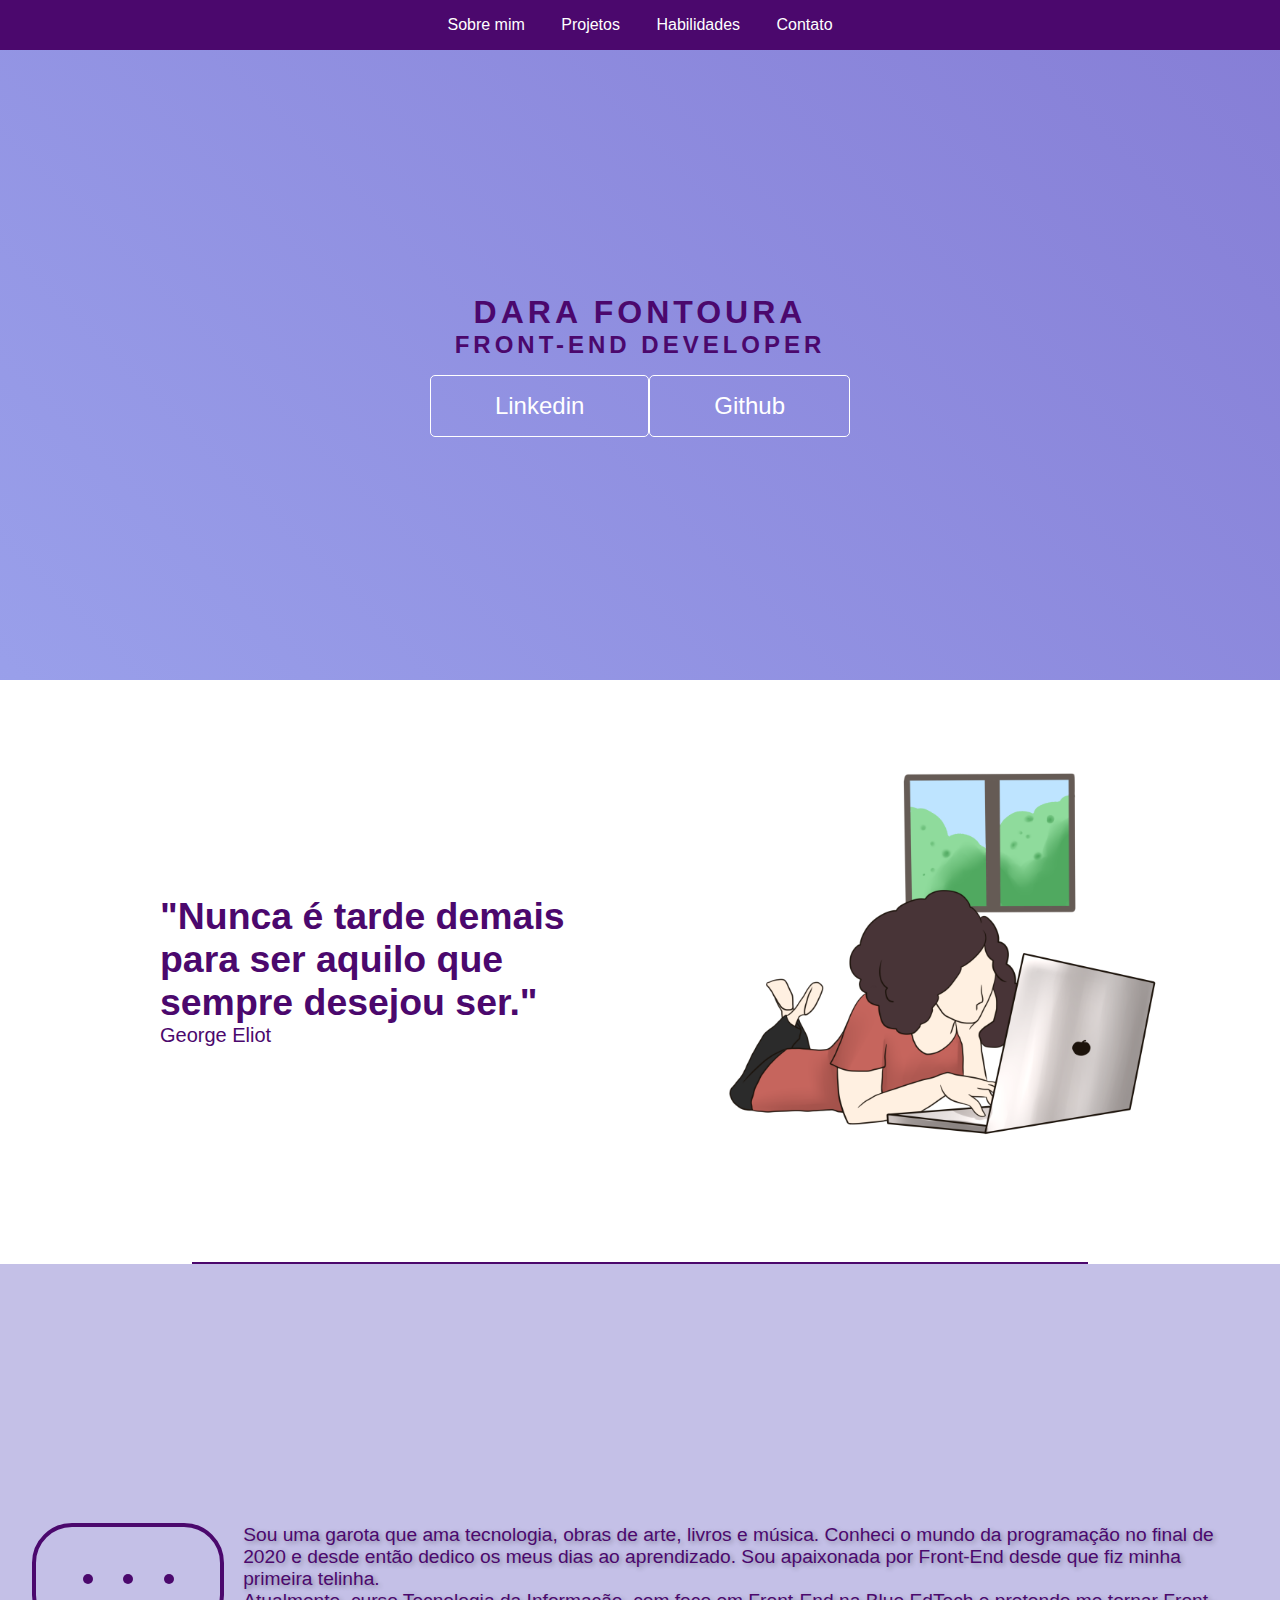
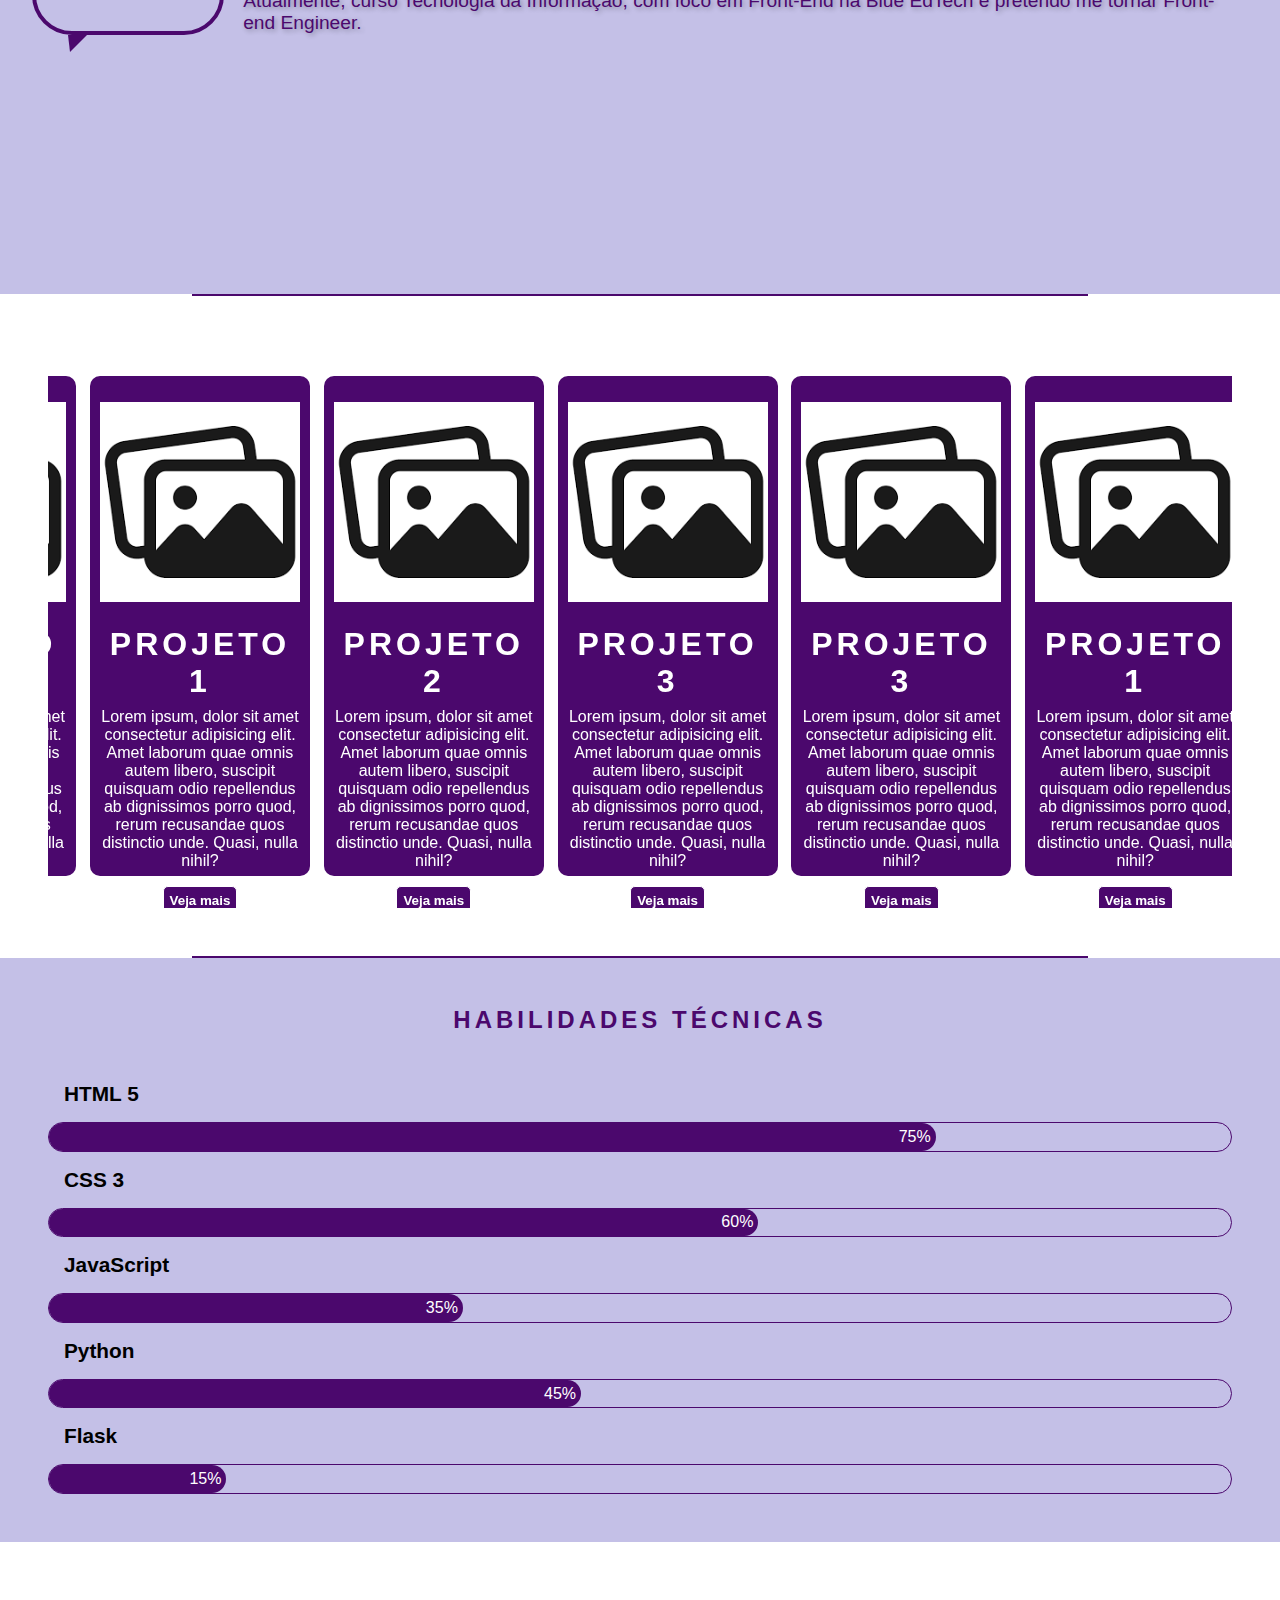
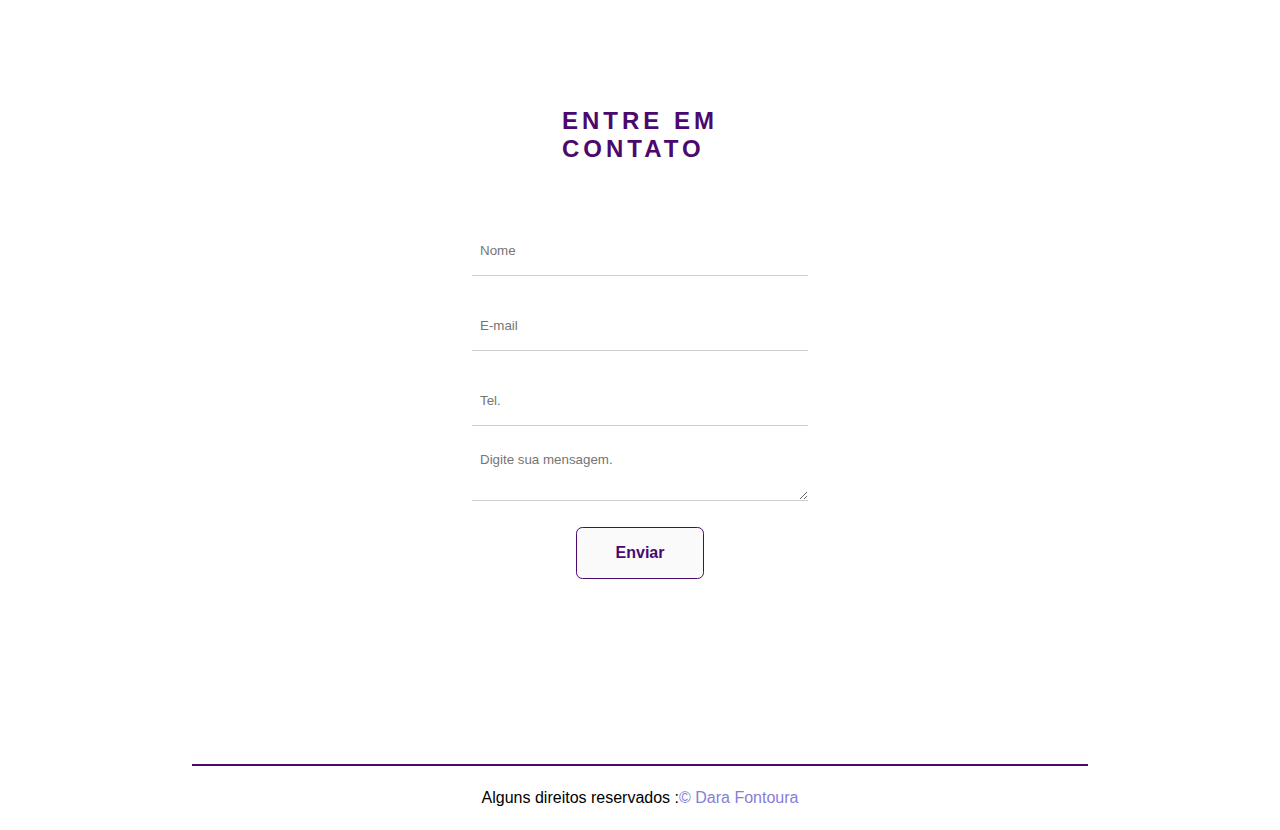
<file: templates/index.html>
<!DOCTYPE html>
<html lang="pt-br">
<head>
    <meta charset="UTF-8">
    <meta http-equiv="X-UA-Compatible" content="IE=edge">
    <meta name="viewport" content="width=device-width, initial-scale=1.0">
    <!--Style-->
    <link rel="stylesheet" href="/static/css/style.css">
    <link rel="stylesheet" href="/static/css/responsive.css">
    <!-- OWL -->
    <link rel="stylesheet" href="/static/owl/owl.carousel.min.css">
    <link rel="stylesheet" href="/static/owl/owl.theme.default.min.css">
    <title>Portifólio</title>
</head>
<body>
    <nav class="menu-items">
        <ul>
            <li><a  href="#sobre">Sobre mim</a></li>
            <li><a  href="#projetos">Projetos</a></li>
            <li><a  href="#habilidade">Habilidades</a></li>
            <li><a  href="#contato">Contato</a></li>
        </ul>
    </nav>

    <header class="header-wrapper">
        <h1>Dara Fontoura</h1>
        <h2>Front-end Developer</h2>
        <div class="social-media">
            <a href="https://www.linkedin.com/in/dara-fontoura-da-silva-98917b1a6/" target="_blank">Linkedin</a>
            <a href="https://github.com/mdar4" target="_blank">Github</a>
        </div>
    </header>

    <section class="first">
        <div id="phrase">
            <h3>
                "Nunca é tarde demais para ser aquilo que sempre desejou ser."
            </h3>
            <p>George Eliot</p>
        </div>
        <div id="image" >
            <img width="450px" src="/static/img/—Pngtree—playing computer computer hand painted_3843004.png" alt="">
        </div>
    </section>
    <hr>

    <section id="sobre" class="two">
        <div class="wrapper">
            <div class="chatbot">
                <div class="chatbot__loading"></div>
                <div class="chatbot__loading"></div>
                <div class="chatbot__loading"></div>
            </div>
        </div>
        <div class="text">
            <p>Sou uma garota que ama tecnologia, obras de arte, livros e música. Conheci o mundo da programação no final de 2020 e desde então dedico os meus dias ao aprendizado. Sou apaixonada por Front-End desde que fiz minha primeira telinha.</p>
            <p>Atualmente, curso Tecnologia da Informação, com foco em Front-End na Blue EdTech e pretendo me tornar Front-end Engineer. </p>
        </div>
    </section>
    <hr>

    <section id="projetos" class="project carrossel">
        <div class="owl-carousel owl-theme">
            <div class="card">
                <img  src="/static/img/img-lerem.png" alt="">
                <h1>Projeto 1</h1>
                <p>Lorem ipsum, dolor sit amet consectetur adipisicing elit. Amet laborum quae omnis autem libero, suscipit quisquam odio repellendus ab dignissimos porro quod, rerum recusandae quos distinctio unde. Quasi, nulla nihil?</p>
                <button>Veja mais</button>
            </div>
            <div class="card">
                <img src="/static/img/img-lerem.png" alt="">
                <h1>Projeto 2</h1>
                <p>Lorem ipsum, dolor sit amet consectetur adipisicing elit. Amet laborum quae omnis autem libero, suscipit quisquam odio repellendus ab dignissimos porro quod, rerum recusandae quos distinctio unde. Quasi, nulla nihil?</p>
                <button>Veja mais</button>
            </div>
            <div class="card">
                <img src="/static/img/img-lerem.png" alt="">
                <h1>Projeto 3</h1>
                <p>Lorem ipsum, dolor sit amet consectetur adipisicing elit. Amet laborum quae omnis autem libero, suscipit quisquam odio repellendus ab dignissimos porro quod, rerum recusandae quos distinctio unde. Quasi, nulla nihil?</p>
                <button>Veja mais</button>
            </div>
            <div class="card">
                <img src="/static/img/img-lerem.png" alt="">
                <h1>Projeto 3</h1>
                <p>Lorem ipsum, dolor sit amet consectetur adipisicing elit. Amet laborum quae omnis autem libero, suscipit quisquam odio repellendus ab dignissimos porro quod, rerum recusandae quos distinctio unde. Quasi, nulla nihil?</p>
                <button>Veja mais</button>
            </div>
        </div>
    </section>
    <hr>

    <section id="habilidade" class="hab">
        <h2>Habilidades Técnicas</h2>
        <p>HTML 5</p>
        <div>
            <span id="html5">75%</span>
        </div>
        <p>CSS 3</p>
        <div>
            <span id="css">60%</span>
        </div>
        <p>JavaScript</p>
        <div>
            <span id="js">35%</span>
        </div>
        <p>Python</p>
        <div>
            <span id="py">45%</span>
        </div>
        <p>Flask</p>
        <div>
            <span id="flask">15%</span>
        </div>
    </section>

    <section id="contato">
        <h2>
            Entre em <br>
             contato
        </h2>
        <div class="container">
            
            <form id="form" action='/send' method="POST">
                <label for="name"></label>
                <input class="login-input" id="name" placeholder="Nome" name="name" type="text">
                <span class="login-input-border"></span>
    
                <label for="email"></label>
                <input class="login-input" id="email" placeholder="E-mail" name="email" type="email">
                <span class="login-input-border"></span>
    
                <label for="phone"></label>
                <input class="login-input" id="phone" placeholder="Tel." name="phone" type="phone">
                <span class="login-input-border"></span>
    
                <label for="mensagem"></label>
                <textarea class="login-input"  name="mensagem" id="mensagem" placeholder="Digite sua mensagem." cols="45" rows="10"></textarea>
                <span class="login-input-border"></span>
                <button  class="login-submit" id="enviar" type="submit">Enviar</button>
            </form>

            <div id="carregamento">
                <p>Enviando mensagem</p>
                <div id="loader"></div>
            </div>
        </div>
    </section>

    <footer>
        <hr>
        <p>Alguns direitos reservados : <a href="https://github.com/mdar4" target="_blank">&copy; Dara Fontoura</a></p>
    </footer>

    <script src="/static/carousel/jquery.min.js"> </script>
    <script src="/static/carousel/owl.carousel.min.js"></script>
    <script src="/static/carousel/setup.js"></script>

    <script type="text/javascript" src="/static/js/script.js"></script>
</body>
</html>
</file>
<file: static/css/responsive.css>
@media(max-width:650px) {

    /* --------------------Nav----------------------*/ 
    
        nav.menu-items ul{
            margin-right: 7px;
        }
        nav.menu-items ul li a {
            font-size: 14px;        
        }
        nav.menu-items ul li {
            padding:5px;   
        }
    
    /* ----------------- Header ---------------------- */
        .header-wrapper {
            height: 45vh;
        }
        .header-wrapper h1{
            font-size: 20px;
        }
        .header-wrapper h2 {
            font-size:15px;
        }
        .social-media a {
            font-size: 15px;
            padding:.5rem .4rem;
            border: 1px solid #fff;
            min-width: 4rem;
            border-radius: 4px;
        }
    /* ---------------------- Sessão Frase ------------------*/
        section.first {
            height:70vh;
            display:flex;
            justify-content:center;
            align-items: center;
            flex-direction: column;
        }
        section.first #phrase {
            font-size: 1rem;
            margin-top: 5rem;
            padding: 1rem;
            text-align: justify;
          
        }
        #phrase h3 {
            font-size:1.4rem;
        }
        #phrase p{
            font-size:5px;
        } 
    
        section.first  #image img{
            width: 17rem;
            margin-left: 4rem;
            margin-bottom: 1rem;
           
        }
    /* --------------- send ---------------------------- */
        section#success{
            display: flex;
            margin:1rem;
        }
        
        section#success div#card{
            text-align: center;
            padding: 14rem;
            border-radius: 8px;
            width: 12rem;
            display: flex;
            flex-flow: column wrap;
            justify-content: center;
            align-content: center;
            align-items: center;
        }
        
        section#success div#card h1{
            margin-top: 10rem;
            font-size : 20px;
        }
        
        
        section#success div#card h3{
            /* margin-bottom: 2rem;
             */
             display: none;
        }
        
        section#success div#card p{
           display:none;
        }
        
        section#success div#card a{
            padding: .5rem 3rem;
            margin: 3rem;
        
        }
        
       
    /* ------------------------Sessão projetos----------------- */
      
        #projetos .card {
            width: 13.4rem;
            height: 500px;
            
        }
    /* ------------------------ Sessão sobre mim -------------------- */
        section.two {
            height: 70vh;
            display: flex;
            justify-content: center;
            align-items: center;
            padding: 2rem;
            padding-bottom: 3rem;
    
        }
        .text {
            font-size: 14px;
            color: #4b086d;
            text-shadow: 2px 2px 5px #00000050;
            text-align: justify;
            margin-left:1rem;
        }
        .wrapper{
            height: 10vh;
            width: 10vw;
            margin-left: 2rem;
    
    
        }
        
        .chatbot{
            height: 3.5rem;
            width: 8rem;
            border-radius: 15px;
            padding: 0 1rem;
        }
        
        .chatbot::before{
            position: absolute;
            bottom: -1.3rem;
            left: 2rem;
            border-left: 2px solid transparent;
            border-right: 17px solid transparent;
            border-top: 17px solid #4b086d;
        }
        
        .chatbot__loading{
            height: 10px;
            width: 10px;
            margin: 2px;
            border-radius: 50%;
            background-color: #4b086d;
            transform: scale(1);
        }
    /* -------------------- form ------------------- */
        section#contato {
            margin-top: 6rem;
        }

        #contato .container {
            min-height: 500px;
            width: 300px;
            
        }
        #contato .container h2 {
            text-align: center;
            font-size: 20px;
            margin: 1rem 1rem 1rem 1rem;
        }
    
        .login-submit{
            width: 30vw; 
        }
    /* -----------------------footer----------------------- */
        footer p {
            display: flex;
            justify-content: center;
            align-items: center;
            flex-direction: column;
        }
        
}

/* @media(max-width:350px){
    .submit-bottom {
        padding:0 7rem;
        margin-right:4rem;
    }
    section#success div#card p{
        margin-bottom: 3rem;
        width: 100%;
        height:1rem;;
        font-size:1rem;
        display: block;
        justify-content: center;
        align-items: center;
        text-align: justify;

        word-break: break-word;
    }
    
    section#success div#card a{
        display: flex; 
        justify-content: center;
        align-items: center;
        margin-right: 10rem;
         
        
    }
}
     */
</file>
<file: static/css/style.css>
/*-------------------------RESET---------------------*/
* {
    margin: 0;
    padding: 0;
    box-sizing: border-box;
    font-family: sans-serif;
}
/*-----------------------BASE--------------------------------*/
html {
    scroll-behavior: smooth;
    width: 100%;
    display: block;
  }

/* -------------------------MENU--------------------------- */
.menu-items {
    display: flex;
    justify-content: center;
    align-items: center;
    background-color: #4b086d ;
    opacity: 1;
    padding: 1rem  0;
    
}

nav ul li{
    display: inline;
    padding: 1rem;
}
nav ul li a {
    text-decoration: none;
    color:#fff;
}
ul li a:hover {
    color:rgb(221, 210, 210) ;
}
/* ----------------------- HEADER --------------------- */
.header-wrapper {
    height: 70vh;
    width: 100%;

    background: linear-gradient(45deg,#acc0fe,#867ed6,#4b086d);
    background-size: 400% 400%;

    display: flex;
    flex-direction: column;
    justify-content: center;
    align-items: center;
    position: relative;
    animation: backgroundTransition 10s ease-in-out infinite ;
}
h1, h2 {
    text-transform: uppercase;
    letter-spacing: 4px;
    color: #4b086d;
}
.social-media {
    margin-top: 1rem;
    display: flex;
}
.social-media a {
    text-decoration: none;
    color: #fff;
    font-size: 24px;
    padding:1rem 4rem;
    border: 1px solid #fff;
    border-radius:5px;
    min-width: 4rem;

    display: flex;
    justify-content: center;
    align-items: center;
    transition: 2s cubic-bezier(0.55, 0.025, 0.075, 0.097);
}
.social-media a:hover{
    color: #4b086d;
    background-color: #fff;
}
@keyframes backgroundTransition {
    0%{
        background-position:  0% 80%;
    }
    50%{
        background-position: 80% 100%;
    }
    100%{
        background-position: 0% 90%;
    }
}
/*--------------------------------------------*/
section.two {
    height: 70vh;
    display: flex;
    justify-content: center;
    align-items: center;
    padding: 2rem;
    background-color: #c4c0e7;

}
.text {
    font-size: 1.2rem;
    padding: 1.2rem;
    color: #4b086d;
    text-shadow: 2px 2px 5px #00000050;
}

.wrapper{
    height: 15vh;
    width: 15vw;
    display:flex;
    justify-content: center;
    align-items: center;
}

.chatbot{
    height: 7rem;
    width: 15rem;
    border-radius: 40px;
    border: 4px solid #4b086d;
    padding: 0 1rem;
    box-sizing: border-box;
    display: flex;
    justify-content: space-evenly;
    align-items: center;
    position: relative;
    transform: translate(0);
    animation: chatTranslate 2s ease-in-out infinite;
}

.chatbot::before{
    content: '';
    width: 0;
    height: 0;
    position: absolute;
    bottom: -1.3rem;
    left: 2rem;
    border-left: 2px solid transparent;
    border-right: 17px solid transparent;
    border-top: 17px solid #4b086d;
}

.chatbot__loading{
    height: 10px;
    width: 10px;
    border-radius: 50%;
    background-color: #4b086d;
    transform: scale(1);
}

.chatbot__loading:nth-child(1){
    animation: pulse 1.5s ease-in-out infinite;
}

.chatbot__loading:nth-child(2){
    animation: pulse 1.5s ease-in-out infinite;
    animation-delay: 0.2s;
}

.chatbot__loading:nth-child(3){
    animation: pulse 1.5s ease-in-out infinite;
    animation-delay: 0.4s;
}

@keyframes pulse {
    0%{
        transform: scale(1);
    }
    50%{
        transform: scale(1.5);
    }
    100%{
        transform: scale(1);
    }
}

@keyframes chatTranslate {
    0%{
        transform: translateY(0);
    }
    50%{
        transform: translateY(15px);
    }
    100%{
        transform: translateY(0);
    }
}
/*-----------------------------------------------*/
section.first {
    display: flex;
    justify-content: center;
    align-items: center;
    padding: 3rem;
}
section.first #phrase {
    font-size: 2rem;
    padding: 7rem;
    color: #4b086d;
}
section.first #phrase p {
    font-size: 20px;
}
section.first #image{
    margin: 1rem 4rem 1rem 0;
}
hr {
    color: #4b086d;;
    width: 70%;
    margin: auto;
    border: 1px solid;
}
section.project {
    margin: 3rem;
    display: flex;
    justify-content: center;
    align-items: baseline;
}

.card img{
    margin: 1rem 4px;
}
.card h1 {
    padding: .5rem;
}
.card button {
    margin: 1rem;
    padding: 6px;
    background-color: #4b086d;
    color: #fff;
    border: 1px solid #fff;
    border-radius:5px;
    cursor: pointer;
    font-weight: bold;
    transition: .6s ease-out;
}
.card button:hover{
    background-color: #fff;
    color: #4b086d;
}

.project .card {
    width: 220px;
    height: 500px;
    border-radius: 10px;
    display: flex;
    flex-direction: column;
    align-items: center;
    text-align: center;
    margin: 2rem;
    padding: 10px;
    background-color: #4b086d;
    color: white;
    transition: all 1s;
}
.project .card h1{
    color: #fff;
}
.project .card:hover {
    transform: scale(1.1);
}
/*-------------------------------------------------*/
.hab {
    width: 100%;
    padding: 3rem ;
    background-color: #c4c0e7;
}
.hab h2 {
    text-align: center;
    margin-bottom: 2rem;
}
.hab p {
    padding: 1rem;
    font-size: 1.3rem;
    font-weight: 600;
}
.hab div {
    width:100%;
    display: flex;
    border: 1px solid #4b086d;
    border-radius: 1rem;
}
.hab span#html5 {
    background-color: #4b086d;
    width: 75%;
    color: #fff;
    padding: 0.3rem;
    text-align: end;
    border-radius: 0.9rem;
}
.hab span#css {
    background-color: #4b086d;
    width: 60%;
    color: #fff;
    padding: 0.3rem;
    text-align: end;
    border-radius: 0.9rem;
  }
  .hab span#js {
    background-color: #4b086d;
    width: 35%;
    color: #fff;
    padding: 0.3rem;
    text-align: end;
    border-radius: 0.9rem;
  }
  .hab span#py {
    background-color: #4b086d;
    width: 45%;
    color: #fff;
    padding: 0.3rem;
    text-align: end;
    border-radius: 0.9rem;
  }
  .hab span#flask {
    background-color: #4b086d;
    width: 15%;
    color: #fff;
    padding: 0.3rem;
    text-align: end;
    border-radius: 0.9rem;
  }

/*---------------------------------------------*/
section#contato {
    height: 70vh;
    width: 100%;
    display: flex;
    justify-content: center;
    align-items: center;
    flex-direction: column;
    margin: 8rem 0 4rem 0;
}
section#contato h1 {
    text-align: center;
    display: flex;
    justify-content: center;
    align-items: center;
    flex-direction: column;
}


#contato form {
    display: flex;
    
}

#contato .container {
    min-height: 500px;
    width: 400px;
    background: #fff;
    box-sizing: border-box;
    padding: 32px;
    border-radius: 8px;
    display: flex;
    flex-direction: column;
    align-items: center;
}
#contato form {
    width: 100%;
    display: flex;
    flex-direction: column;
    align-items: center;
    justify-content: center;
    margin: 2rem;

}
#contato input, textarea {
    height: 48px;
    width: 100%;
    box-sizing: border-box;
    padding-left: 8px;
    border: unset;
    outline: none;
}
#contato .login-input-border{
    height: 1px;
    width: 100%;
    margin-bottom: 26px;
    background-color: #cfcfcf ;
    transition: 3s ease-in-out;
}

#contato .login-input-border::after{
    content: '';
    display: block;
    height: 1px;
    width: 0;
    margin-bottom: 36px;
    background: #4b086d;
    transition: 3s ease-in-out;
}
#contato .login-input:focus + .login-input-border::after{
    width: 100%;
}

.login-submit{
    font-size: 16px;
    font-weight: bold;
    width: 10vw;
    text-decoration: none;
    padding: 1rem;
    border: 1px solid #4b086d;
    color:#4b086d;
    border-radius: .4rem;
    transition: all .4s ease-out;
    cursor: pointer;
}

.login-submit:hover{
    background-color: #4b086d;
    border-radius: .4rem;
    color: #fff;
}

section#contato div#carregamento{
    display: none;
    justify-content: center;
    flex-wrap: wrap;
    margin-top: 3rem;
  }
  
  section#contato div#carregamento p{
    color: #867ed6;
    font-weight: 700;
    font-size: 2rem;
    width: 100%;
    text-align: center;
    padding: 2rem;
  }
  
  section#contato div#carregamento div#loader{
    border: 13px solid #fff;
    border-radius: 50%;
    border-top: 13px solid #867ed6;
    border-bottom: 13px solid #867ed6;
    width: 80px;
    height: 80px;
    animation: spin 2s linear infinite;
  }
  
  
  @keyframes spin {
    0% { 
      transform: rotate(0deg); 
    }
    100% { 
      transform: rotate(360deg); 
    }
  }
  
footer p {
    min-height: 4rem;
    display: flex;
    justify-content: center;
    align-items: center;
}

footer a {
    text-decoration: none;
    color: #867ed6;
}

footer a:hover {
    color: #4b086d;
}
  
  footer {
    margin-top: 3rem;
}

/*------------------ Página Send------------------------- */

section#success{
  display: flex;
  justify-content: center;
  align-items: center;
  height:60vh;
  margin-top: 7rem;
  background-color:#fff;
}

section#success div#card{
  background-color: rgb(197, 166, 218);
  text-align: center;
  padding: 4rem;
  border-radius: 2rem;
  color: rgb(139, 72, 184);
  border-radius: .4rem;
  width: 40%;
  
}

section#success div#card h1{
  margin: 2rem 0rem;
}


section#success div#card h3{
  margin-bottom: 2rem;
}

section#success div#card p{
  margin:0 3rem  3rem 0;
  padding: 0 5rem;
 
  width: 100%;
  word-break: break-word;
}

section#success div#card a{
  text-decoration: none;
  padding: 1rem;
  border: 1px solid #4b086d;
  color:#4b086d;
  border-radius: .4rem;
  transition: all .4s ease-out;
}

section#success div#card a:hover{
  background-color: #4b086d;
  border-radius: .4rem;
  color: #fff;
}
</file>
